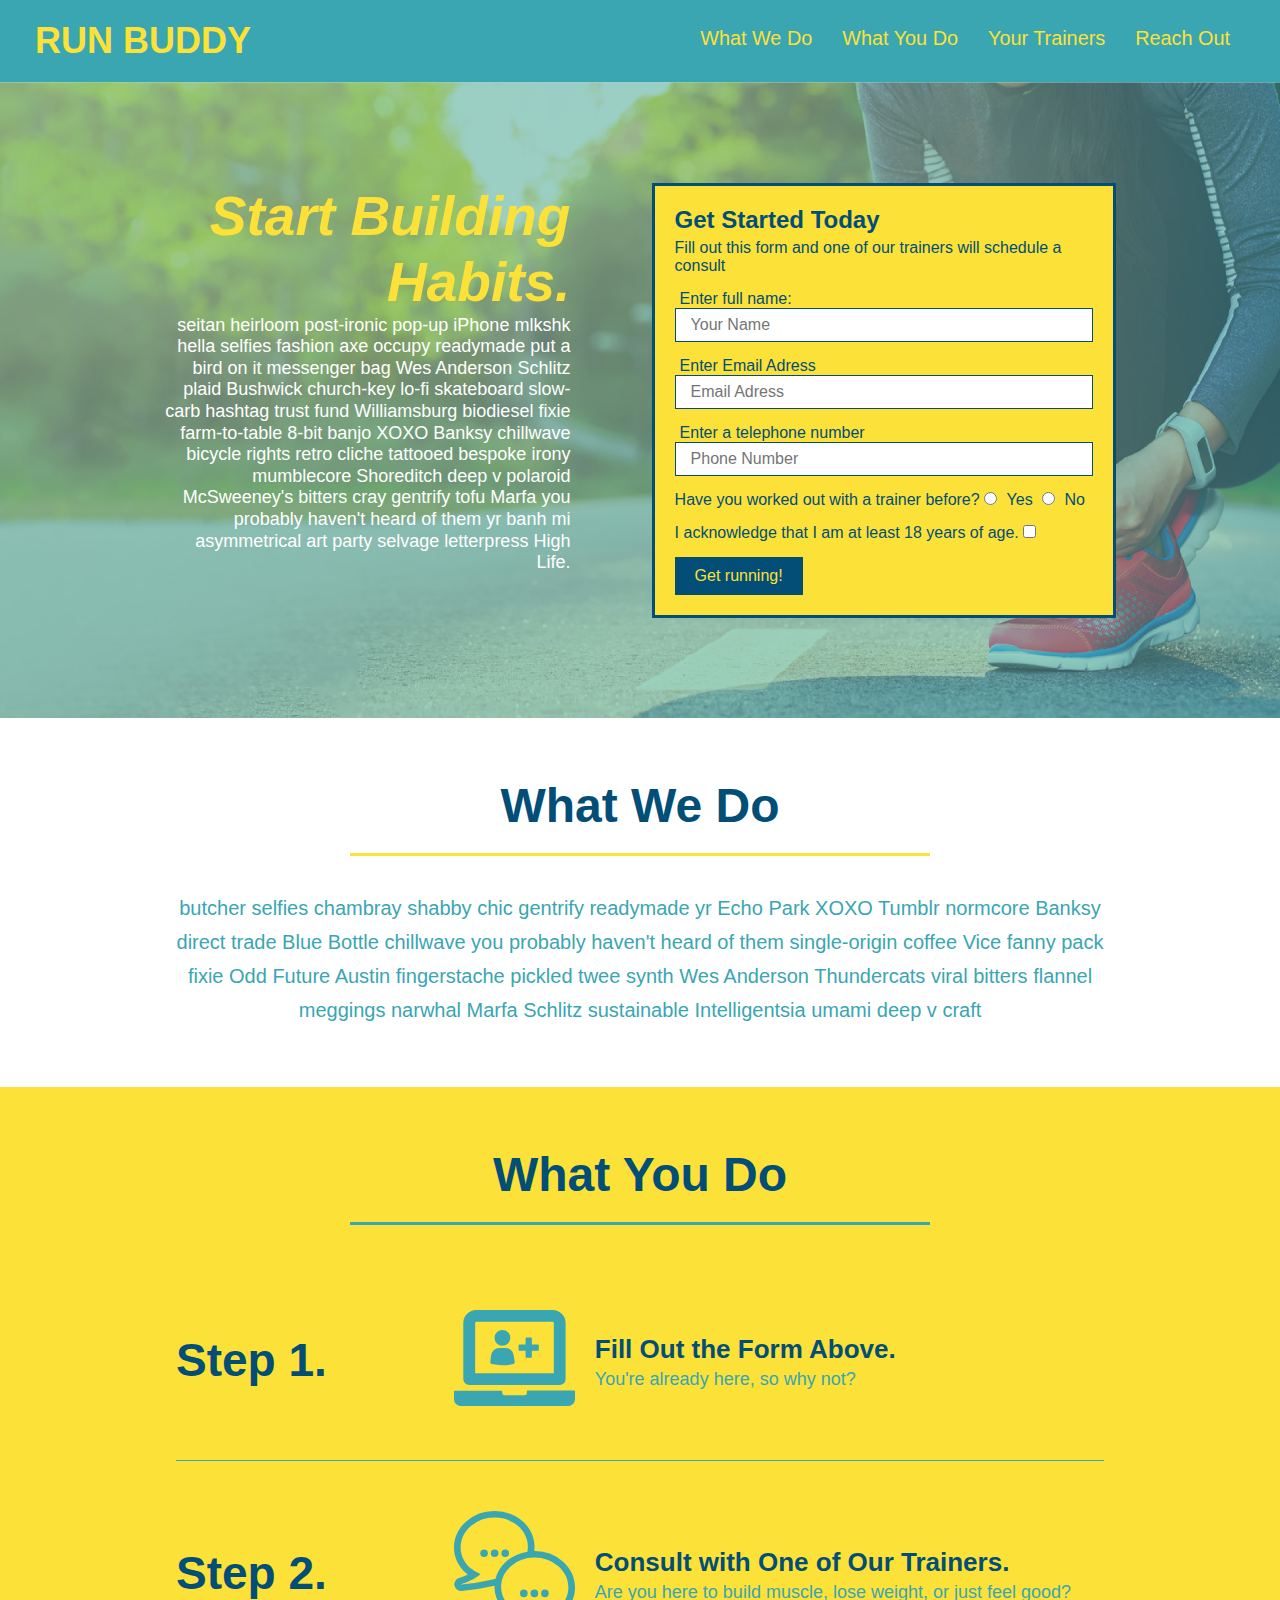
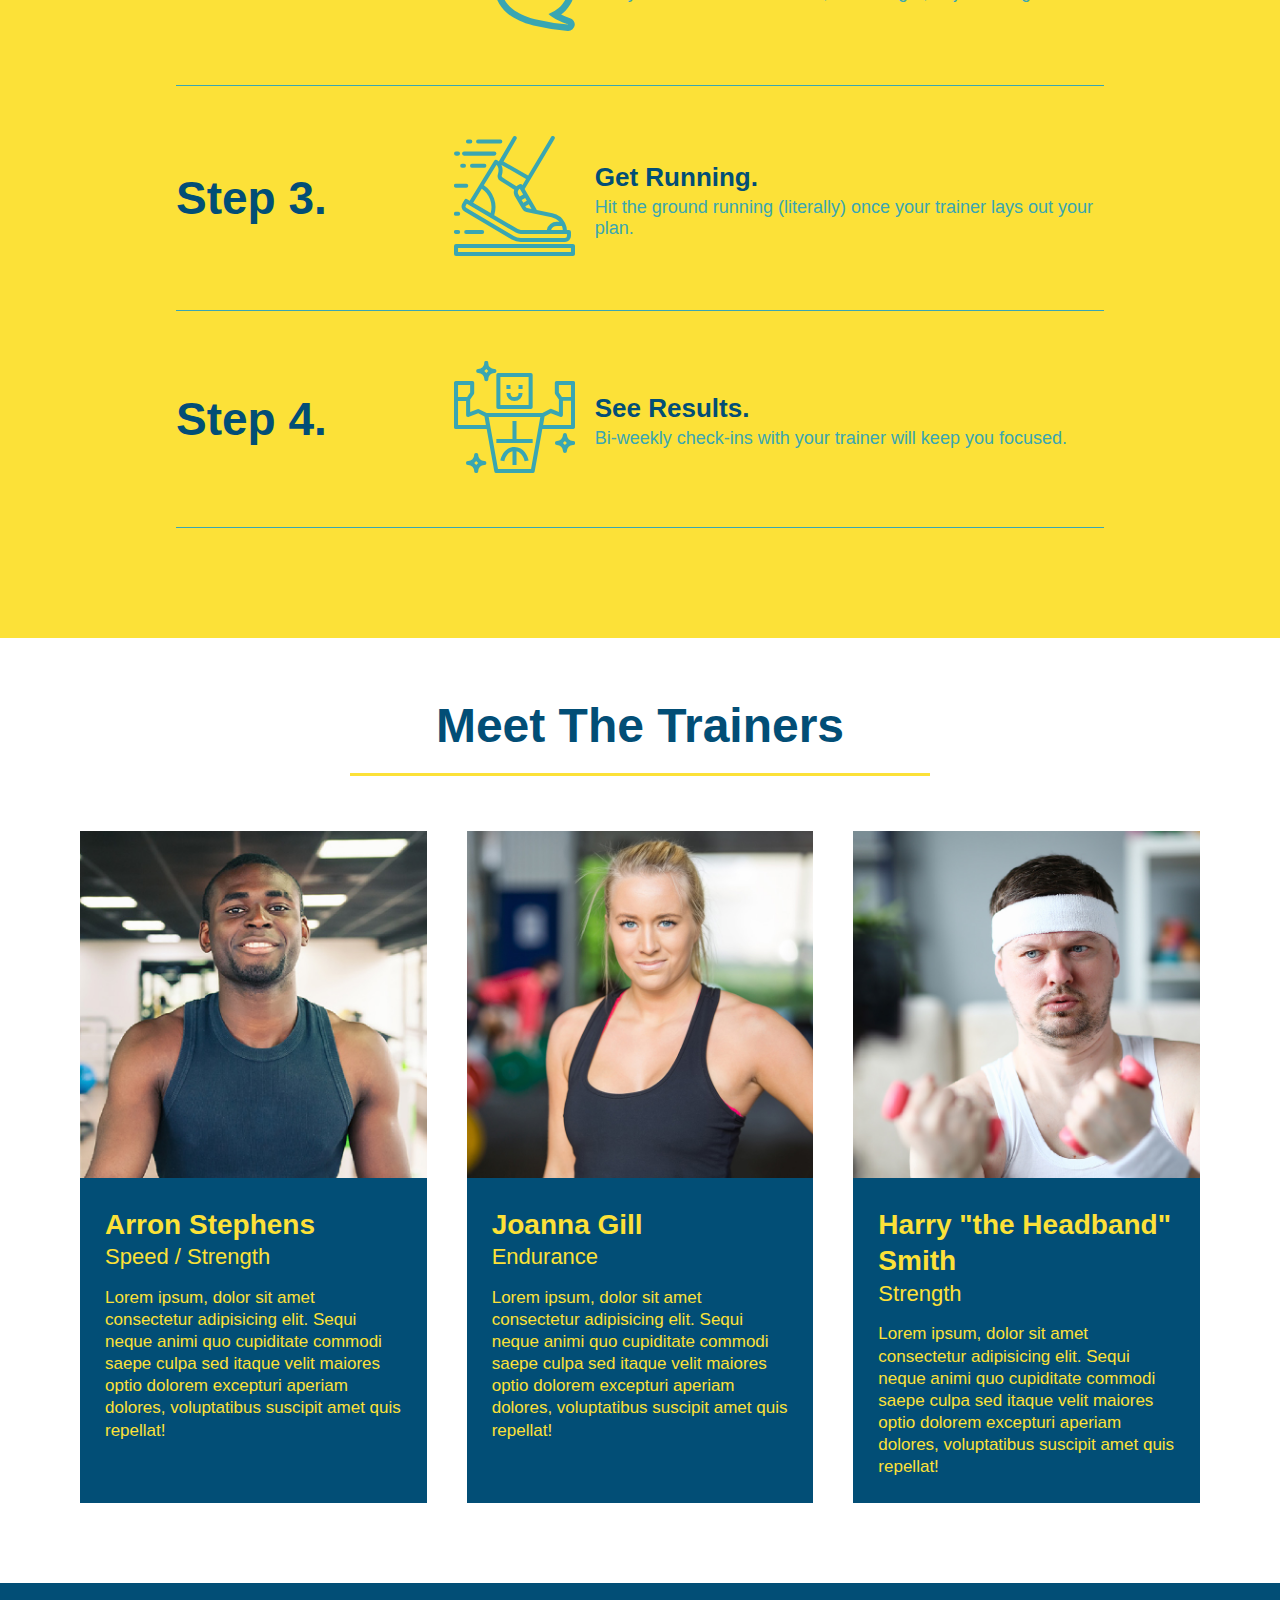
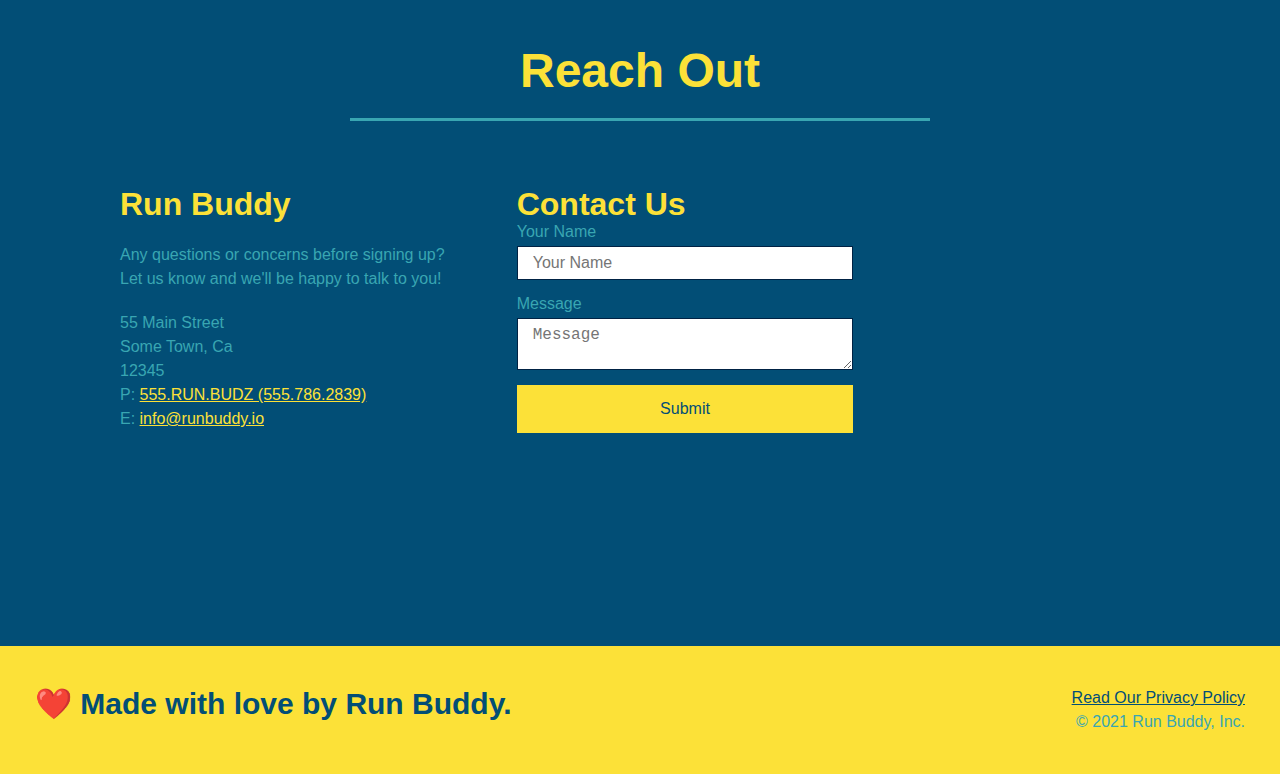
<file: index.html>
<!DOCTYPE html>
<html lang="en">
    <head>
        <meta charset="UTF-8" name="viewport" content="width=device-width, initial-scale=1.0" />
        <title>Run-Buddy</title>
        <link rel="stylesheet" href="assets/css/style.css" />
    </head>
    
    <body>
        
    <!-- navigation -->
    <header>
        <h1>
            <a>RUN BUDDY</a>
        </h1>
        <nav>
            <ul>
                <li>
                    <a href="#what-we-do">What We Do</a>
                </li>
                <li>
                    <a href="#what-you-do"> What You Do</a>
                </li>
                <li>
                    <a href="#your-trainers">Your Trainers</a>
                </li>
                <li>
                    <a href="#reach-out">Reach Out</a>
                </li>
            </ul>
        </nav>
    </header>
    
    <!-- hero/jumbotron -->
    <section class="hero">
        <div class="hero-cta">
            <h2>Start Building Habits.</h2>
        <p>
            seitan heirloom post-ironic pop-up iPhone mlkshk hella selfies fashion axe occupy readymade put a bird on it messenger bag Wes Anderson Schlitz plaid Bushwick church-key lo-fi skateboard slow-carb hashtag trust fund Williamsburg biodiesel fixie farm-to-table 8-bit banjo XOXO Banksy chillwave bicycle rights retro cliche tattooed bespoke irony mumblecore Shoreditch deep v polaroid McSweeney's bitters cray gentrify tofu Marfa you probably haven't heard of them yr banh mi asymmetrical art party selvage letterpress High Life.
        </p>
        </div>
    
        <div class="hero-form">
            <h3>Get Started Today</h3>
            <p>Fill out this form and one of our trainers will schedule a consult</p>
        <form>
            <label for="name">Enter full name:</label>
            <input class="form-input" type="text" placeholder="Your Name" name="name" id="name" />
            <label for="email">Enter Email Adress</label>
            <input class="form-input" type="email" placeholder="Email Adress" name="email" id="email" />
            <label for="phone">Enter a telephone number</label>
            <input class="form-input" type="tel" placeholder="Phone Number" name="phone" id="phone" />
            <p>
                Have you worked out with a trainer before?
                <input type="radio" name="trainer-confirm" id="trainer-yes" />
                <label for="trainer-yes">Yes</label>
                <input type="radio" name="trainer-confirm" id="trainer-no" />
                <label for="trainer-no">No</label>
            </p>
            <p>
                I acknowledge that I am at least 18 years of age.
                <input type="checkbox" name="age-confirm" id="checkbox" />
            </p>
            <button type="submit">
                Get running!
            </button>
        </form>
        </div>
    </section>

    <!-- "what we do" section -->
    <section id="what-we-do" class="intro">
        <div class="flex-row">
            <h2 class="section-title primary-border">What We Do</h2>
        </div>
            <div class="flex-row">
                <p>
                    butcher selfies chambray shabby chic gentrify readymade yr Echo Park XOXO Tumblr normcore Banksy direct trade Blue Bottle chillwave you probably haven't heard of them single-origin coffee Vice fanny pack fixie Odd Future Austin fingerstache pickled twee synth Wes Anderson Thundercats viral bitters flannel meggings narwhal Marfa Schlitz sustainable Intelligentsia umami deep v craft
                </p>
            </div>
    </section>
    
    <!-- "what you do" section (steps) -->
    <section id="what-you-do" class="steps">
        <div class="flex-row">
            <h2 class="section-title secondary-border">
                What You Do
            </h2>
        </div>
            <div class="step">
                <h3>Step 1.</h3>
                <div class="step-info">
                    <div class="step-img">
                        <img src="assets/images/01-04-svgs/step-1.svg" alt="" />
                    </div>
                    <div class="step-text">
                        <h4>Fill Out the Form Above.</h4>
                        <p>You're already here, so why not?</p>
                    </div>
                </div>
            </div>

            <div class="step">
                <h3>Step 2.</h3>
                <div class="step-info">
                    <div class="step-img">
                        <img src="assets/images/01-04-svgs/step-2.svg" alt="" />
                    </div>
                    <div class="step-text">
                        <h4>Consult with One of Our Trainers.</h4>
                        <p>Are you here to build muscle, lose weight, or just feel good?</p>
                    </div>
                </div>
            </div>

            <div class="step">
                <h3>Step 3.</h3>
                <div class="step-info">
                    <div class="step-img">
                        <img src="assets/images/01-04-svgs/step-3.svg" alt="" />
                    </div>
                    <div class="step-text">
                        <h4>Get Running.</h4>
                        <p>Hit the ground running (literally) once your trainer lays out your plan.</p>
                    </div>
                </div>
            </div>

            <div class="step">
                <h3>Step 4.</h3>
                <div class="step-info">
                    <div class="step-img">
                        <img src="assets/images/01-04-svgs/step-4.svg" alt="" />
                    </div>
                    <div class="step-text">              
                        <h4>See Results.</h4>
                        <p>Bi-weekly check-ins with your trainer will keep you focused.</p>
                    </div>
                </div>
            </div>

    </section>
    
    <!-- "meet the trainers" section -->
    <section id="your-trainers">
        <div class="flex-row">
            <h2 class="section-title primary-border">Meet The Trainers</h2>
        </div>

            <div class="trainers">
                <!-- first trainer bio -->
                <article class="trainer">
                    <img src="assets/images/01-05-trainers/trainer-1.jpg" alt="Arron Stephens in his workout clothes,ready to pump iron" />
                    <div class="trainer-bio">
                        <h3 class="trainer-name">Arron Stephens</h3>
                        <h4 class="trainer-role">Speed / Strength</h4>
                        <p>Lorem ipsum, dolor sit amet consectetur adipisicing elit. Sequi neque animi quo cupiditate commodi saepe culpa sed
                            itaque velit maiores optio dolorem excepturi aperiam dolores, voluptatibus suscipit amet quis repellat!
                        </p>
                    </div>
                </article>

                <!-- second trainer bio -->
                <article class="trainer">
                    <img src="assets/images/01-05-trainers/trainer-2.jpg" alt="Joanna Gill cooling off after a workout" />
                    <div class="trainer-bio">
                        <h3 class="trainer-name">Joanna Gill</h3>
                        <h4 class="trainer-role">Endurance</h4>
                        <p>
                        Lorem ipsum, dolor sit amet consectetur adipisicing elit. Sequi neque animi quo cupiditate commodi saepe culpa sed
                        itaque velit maiores optio dolorem excepturi aperiam dolores, voluptatibus suscipit amet quis repellat!
                        </p>
                    </div>
                    
                </article>
        
                <!-- third trainer bio -->
                <article class="trainer">
                    <img src="assets/images/01-05-trainers/trainer-3.jpg" alt="Harry Smith wearing a headband and lifting comically small pink weights" />
                    <div class="trainer-bio">
                        <h3 class="trainer-name">Harry "the Headband" Smith</h3>
                        <h4 class="trainer-role">Strength</h4>
                        <p>
                        Lorem ipsum, dolor sit amet consectetur adipisicing elit. Sequi neque animi quo cupiditate commodi saepe culpa sed
                        itaque velit maiores optio dolorem excepturi aperiam dolores, voluptatibus suscipit amet quis repellat!
                        </p>
                    </div>
                </article>
            </div>
        </div>
    </section>

    <!-- "reach out" section -->
    <section id="reach-out" class="contact">
        <div class="flex-row">
            <h2 class="section-title secondary-border">Reach Out</h2>
        </div>
            <div class="contact-info">
                <div>
                  <h3>Run Buddy</h3>
                  <p>
                    Any questions or concerns before signing up?
                    <br />
                    Let us know and we'll be happy to talk to you!
                  </p>
              
                  <address>
                    55 Main Street <br />
                    Some Town, Ca <br />
                    12345 <br />
                    P: <a href="tel:555.786.2839">555.RUN.BUDZ (555.786.2839)</a><br />
                    E: <a href="mailto://info@runbuddy.io">info@runbuddy.io</a>
                  </address>
              
                </div>
              
                <div class="contact-form">
                  <h3>Contact Us</h3>
                  <form>
                    <label for="contact-name">Your Name</label>
                    <input type="text" id="contact-name" placeholder="Your Name" />
              
                    <label for="contact-message">Message</label>
                    <textarea id="contact-message" placeholder="Message"></textarea>
              
                    <button type="submit">Submit</button>
                  </form>
                </div>
              
                <iframe
                  src="https://www.google.com/maps/embed?pb=!1m14!1m12!1m3!1d12182.30520634488!2d-74.0652613!3d40.2407219!2m3!1f0!2f0!3f0!3m2!1i1024!2i768!4f13.1!5e0!3m2!1sen!2sus!4v1561060983193!5m2!1sen!2sus"
                  frameborder="0" style="border:0" allowfullscreen></iframe>
              
              </div>
   
    </section>

    <!-- footer -->
    <footer>
        <h2>❤️ Made with love by Run Buddy.</h2>
        <div>
            <a href="./privacy-policy.html">Read Our Privacy Policy</a><br />
            &copy; 2021 Run Buddy, Inc.
        </div>
    </footer>
    </body>

</html>
</file>
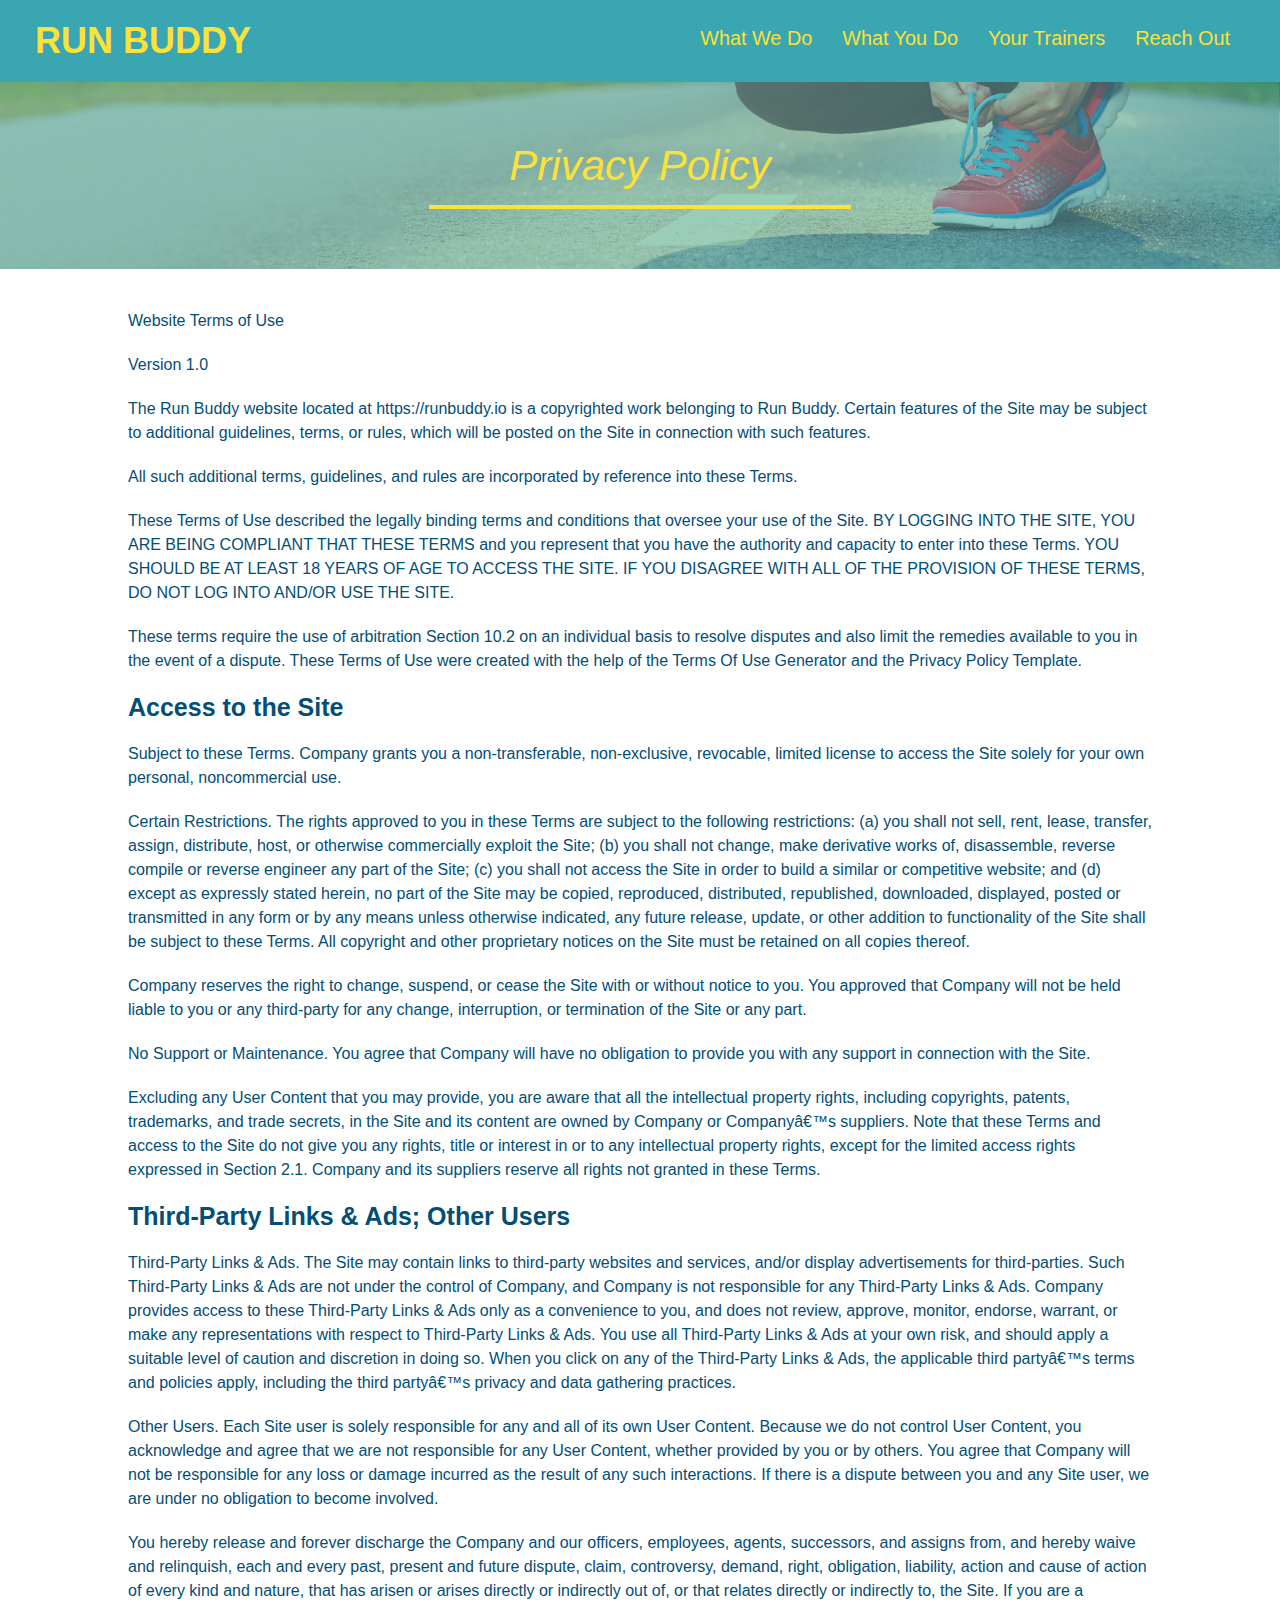
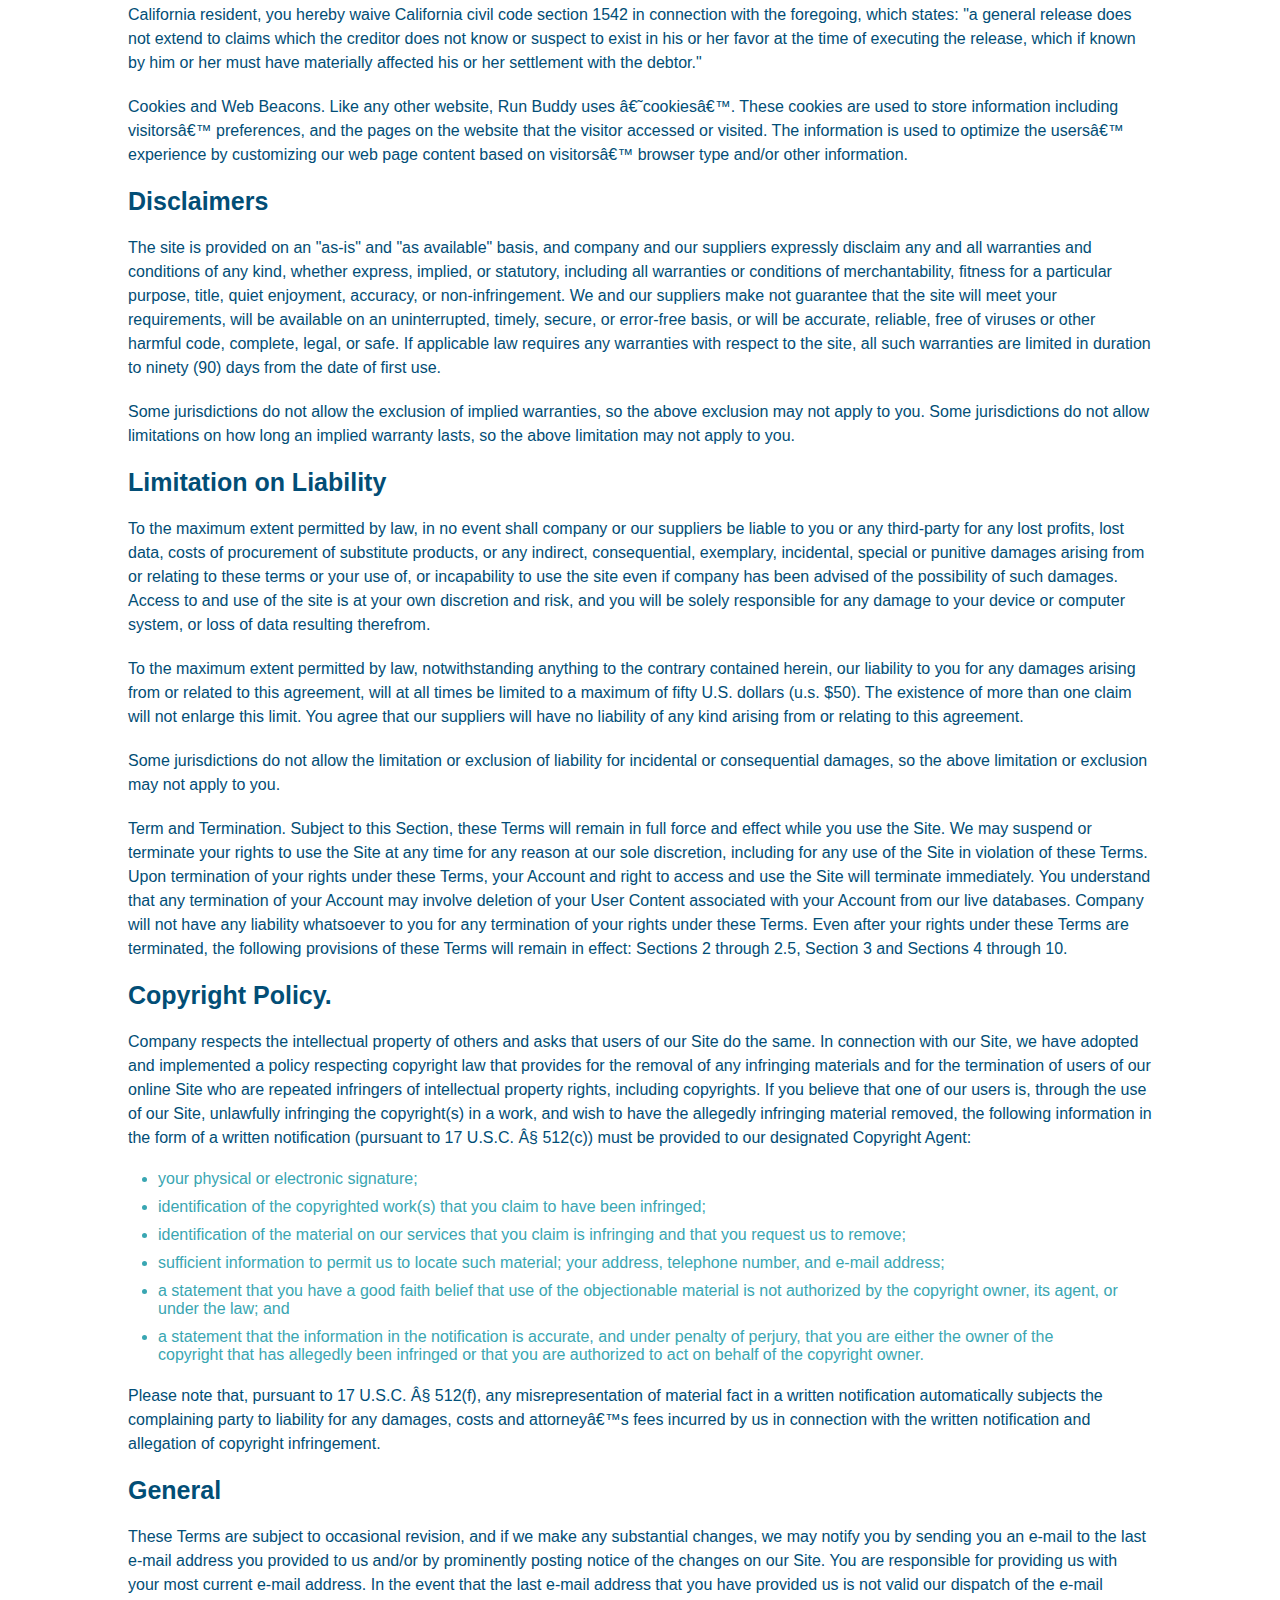
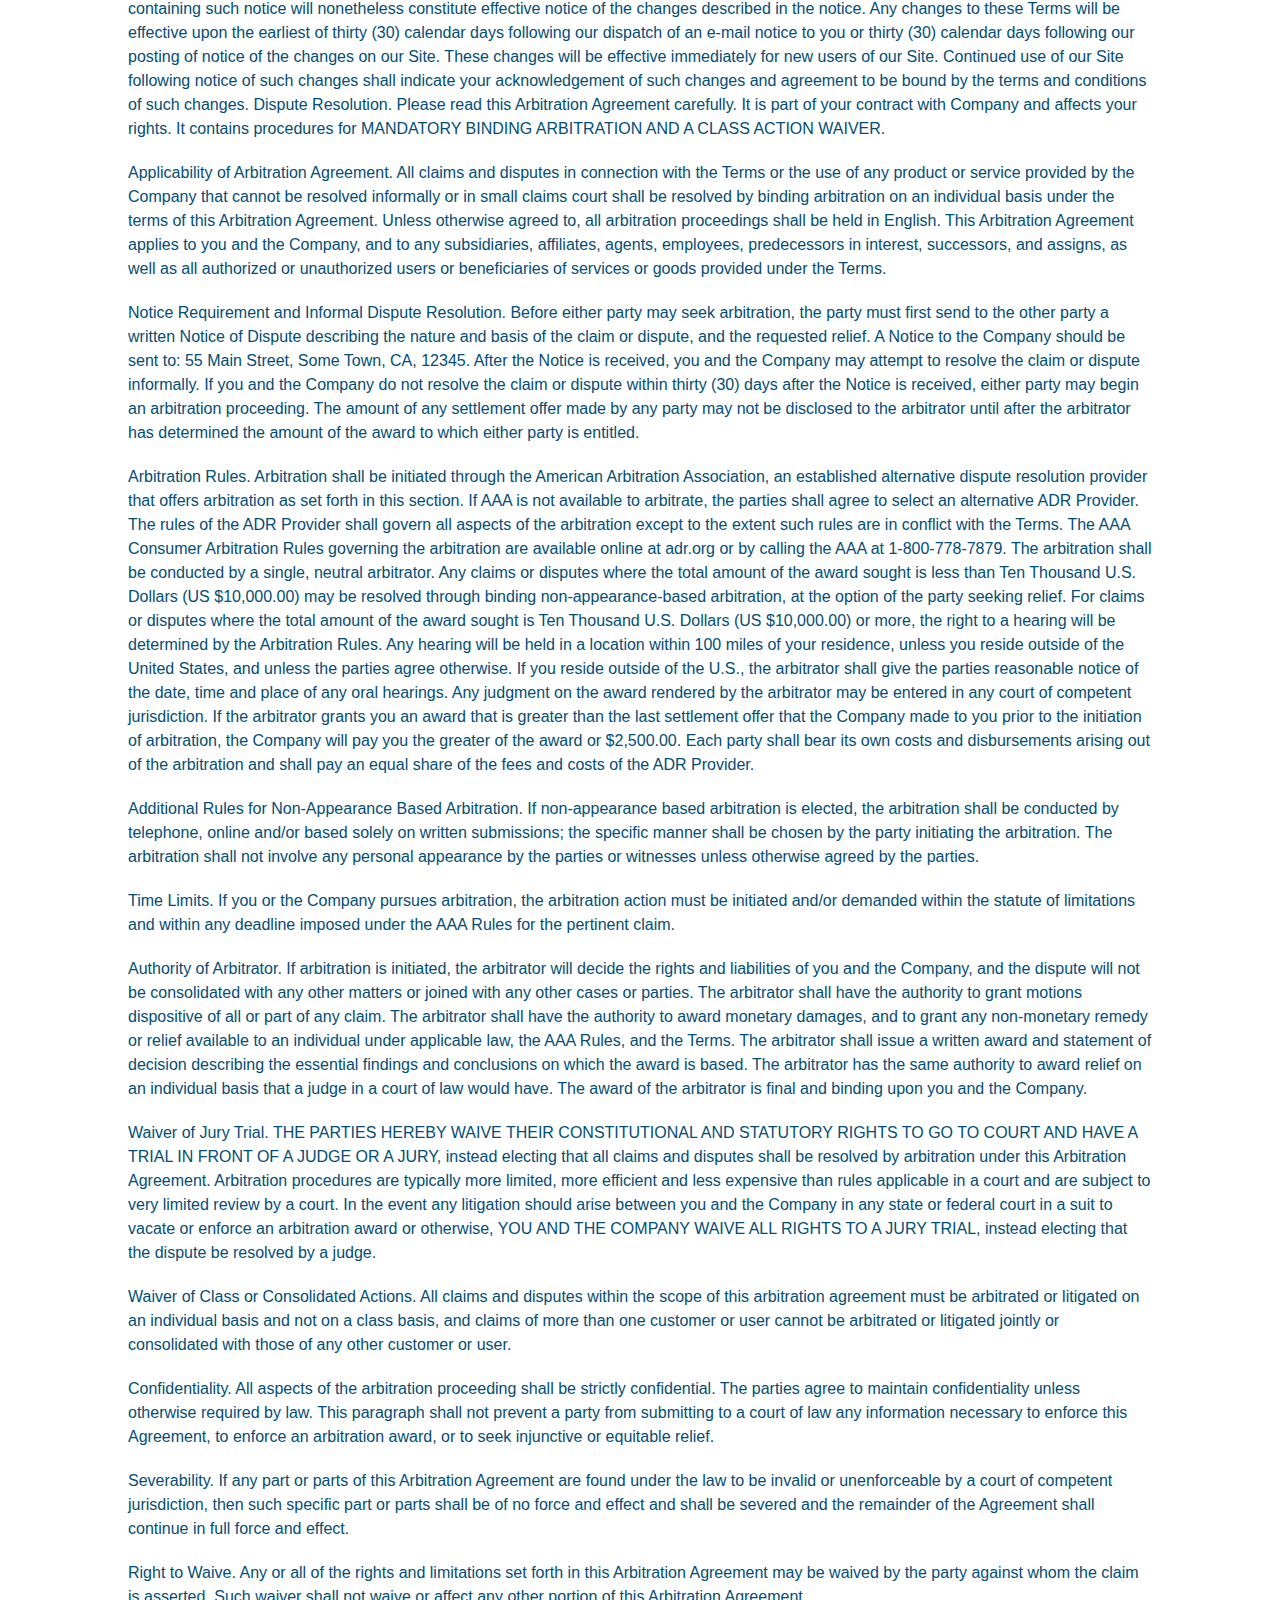
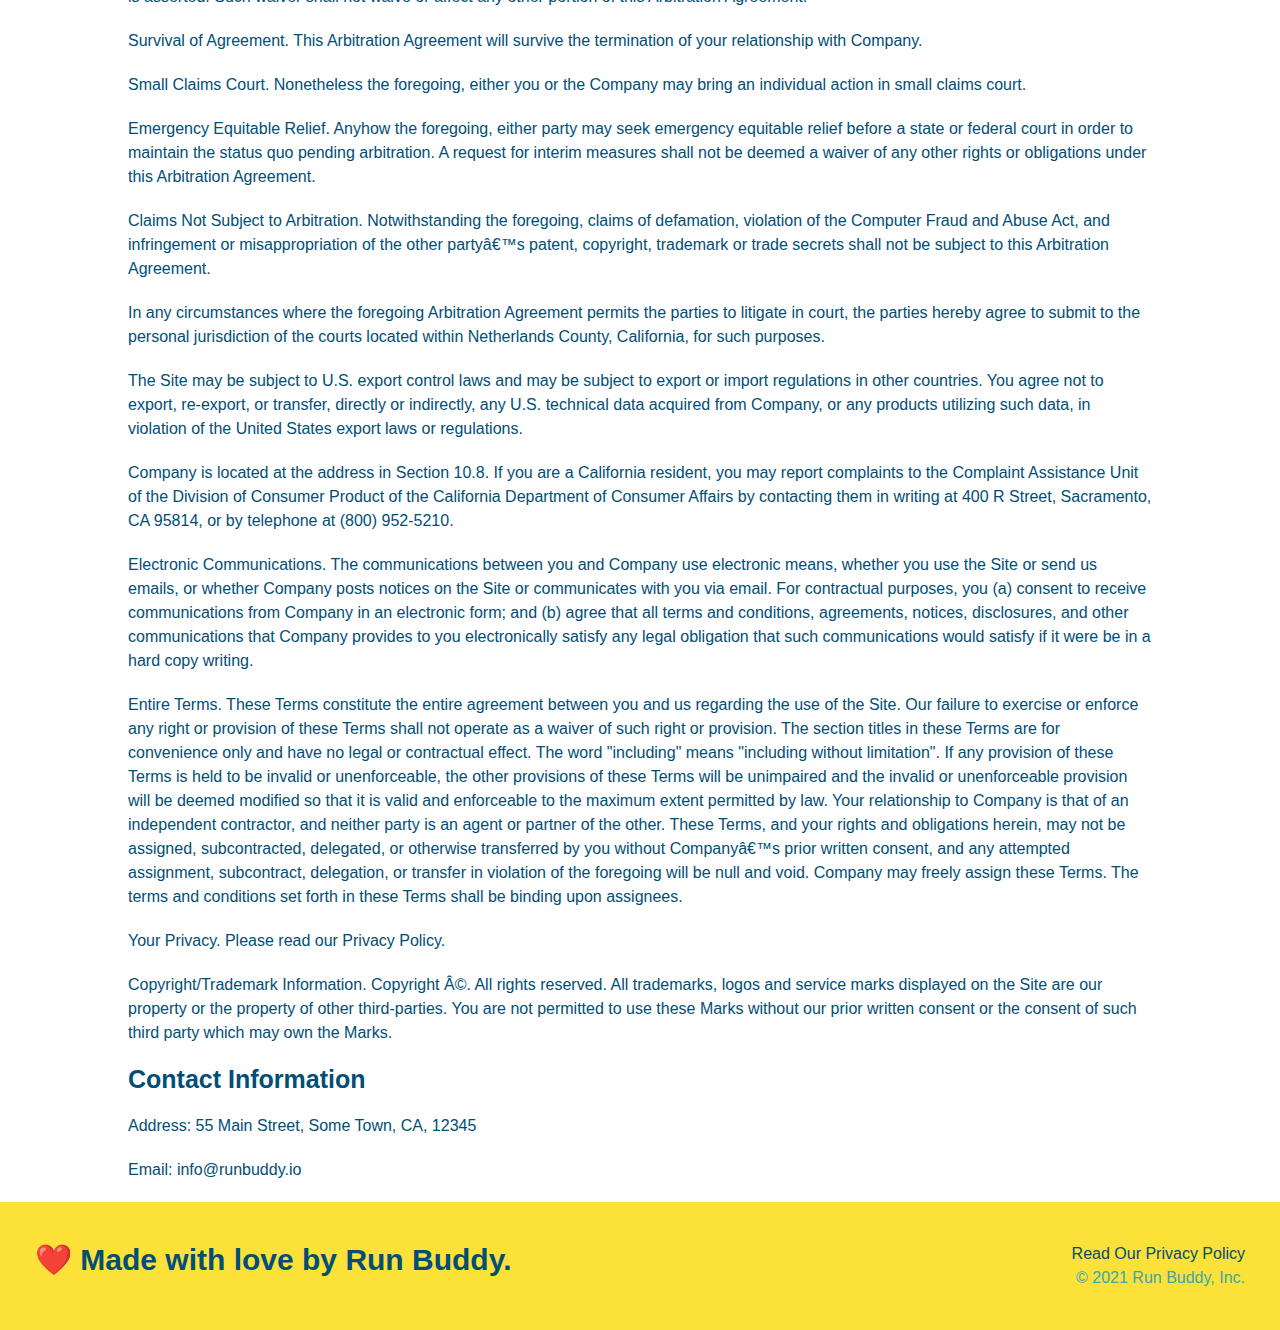
<file: privacy-policy.html>
<!DOCTYPE html>
<html lang="en">
    <head>
        <meta charset="UTF-8" name="viewport" content="width=device-width, initial-scale=1.0" />
        <title>Privacy Policy - Run Buddy</title>
        <link rel="stylesheet" href="./assets/css/style.css">
        <link rel="stylesheet" href="./assets/css/secondary-styles.css">
    </head>

    <body>

    <!-- navigation -->
    <header>
        <h1>
            <a href="/">RUN BUDDY</a>
        </h1>
        <nav>
            <ul>
                <li>
                    <a href="./index.html#what-we-do">What We Do</a>
                </li>
                <li>
                    <a href="./index.html#what-you-do"> What You Do</a>
                </li>
                <li>
                    <a href="./index.html#your-trainers">Your Trainers</a>
                </li>
                <li>
                    <a href="./index.html#reach-out">Reach Out</a>
                </li>
            </ul>
        </nav>
    </header>
    
    <!-- hero/jumbotron -->
    <section class="hero">
        <h2 class="page-title">
            Privacy Policy
        </h2>
    </section>

    <article class="secondary-content">
        <p>
            Website Terms of Use
          </p>
    
          <p>
            Version 1.0
          </p>
    
          <p>
            The Run Buddy website located at https://runbuddy.io is a copyrighted work belonging to Run Buddy. Certain
            features of the Site may be subject to additional guidelines, terms, or rules, which will be posted on the Site
            in connection with such features.
          </p>
    
          <p>
            All such additional terms, guidelines, and rules are incorporated by reference into these Terms.
          </p>
    
          <p>
            These Terms of Use described the legally binding terms and conditions that oversee your use of the Site. BY
            LOGGING INTO THE SITE, YOU ARE BEING COMPLIANT THAT THESE TERMS and you represent that you have the authority
            and capacity to enter into these Terms. YOU SHOULD BE AT LEAST 18 YEARS OF AGE TO ACCESS THE SITE. IF YOU
            DISAGREE WITH ALL OF THE PROVISION OF THESE TERMS, DO NOT LOG INTO AND/OR USE THE SITE.
          </p>
    
          <p>
            These terms require the use of arbitration Section 10.2 on an individual basis to resolve disputes and also
            limit the remedies available to you in the event of a dispute. These Terms of Use were created with the help of
            the Terms Of Use Generator and the Privacy Policy Template.
          </p>
    
          <h3>
            Access to the Site
          </h3>
    
          <p>
            Subject to these Terms. Company grants you a non-transferable, non-exclusive, revocable, limited license to
            access the Site solely for your own personal, noncommercial use.
          </p>
    
          <p>
            Certain Restrictions. The rights approved to you in these Terms are subject to the following restrictions: (a)
            you shall not sell, rent, lease, transfer, assign, distribute, host, or otherwise commercially exploit the Site;
            (b) you shall not change, make derivative works of, disassemble, reverse compile or reverse engineer any part of
            the Site; (c) you shall not access the Site in order to build a similar or competitive website; and (d) except
            as expressly stated herein, no part of the Site may be copied, reproduced, distributed, republished, downloaded,
            displayed, posted or transmitted in any form or by any means unless otherwise indicated, any future release,
            update, or other addition to functionality of the Site shall be subject to these Terms. All copyright and other
            proprietary notices on the Site must be retained on all copies thereof.
          </p>
    
          <p>
            Company reserves the right to change, suspend, or cease the Site with or without notice to you. You approved
            that Company will not be held liable to you or any third-party for any change, interruption, or termination of
            the Site or any part.
          </p>
    
          <p>
            No Support or Maintenance. You agree that Company will have no obligation to provide you with any support in
            connection with the Site.
          </p>
    
          <p>
            Excluding any User Content that you may provide, you are aware that all the intellectual property rights,
            including copyrights, patents, trademarks, and trade secrets, in the Site and its content are owned by Company
            or Companyâ€™s suppliers. Note that these Terms and access to the Site do not give you any rights, title or
            interest in or to any intellectual property rights, except for the limited access rights expressed in Section
            2.1. Company and its suppliers reserve all rights not granted in these Terms.
          </p>
    
          <h3>
            Third-Party Links & Ads; Other Users
          </h3>
    
          <p>
            Third-Party Links & Ads. The Site may contain links to third-party websites and services, and/or display
            advertisements for third-parties. Such Third-Party Links & Ads are not under the control of Company, and Company
            is not responsible for any Third-Party Links & Ads. Company provides access to these Third-Party Links & Ads
            only as a convenience to you, and does not review, approve, monitor, endorse, warrant, or make any
            representations with respect to Third-Party Links & Ads. You use all Third-Party Links & Ads at your own risk,
            and should apply a suitable level of caution and discretion in doing so. When you click on any of the
            Third-Party Links & Ads, the applicable third partyâ€™s terms and policies apply, including the third partyâ€™s
            privacy and data gathering practices.
          </p>
    
          <p>
            Other Users. Each Site user is solely responsible for any and all of its own User Content. Because we do not
            control User Content, you acknowledge and agree that we are not responsible for any User Content, whether
            provided by you or by others. You agree that Company will not be responsible for any loss or damage incurred as
            the result of any such interactions. If there is a dispute between you and any Site user, we are under no
            obligation to become involved.
          </p>
    
          <p>
            You hereby release and forever discharge the Company and our officers, employees, agents, successors, and
            assigns from, and hereby waive and relinquish, each and every past, present and future dispute, claim,
            controversy, demand, right, obligation, liability, action and cause of action of every kind and nature, that has
            arisen or arises directly or indirectly out of, or that relates directly or indirectly to, the Site. If you are
            a California resident, you hereby waive California civil code section 1542 in connection with the foregoing,
            which states: "a general release does not extend to claims which the creditor does not know or suspect to exist
            in his or her favor at the time of executing the release, which if known by him or her must have materially
            affected his or her settlement with the debtor."
          </p>
    
          <p>
            Cookies and Web Beacons. Like any other website, Run Buddy uses â€˜cookiesâ€™. These cookies are used to store
            information including visitorsâ€™ preferences, and the pages on the website that the visitor accessed or visited.
            The information is used to optimize the usersâ€™ experience by customizing our web page content based on visitorsâ€™
            browser type and/or other information.
          </p>
    
          <h3>
            Disclaimers
          </h3>
    
          <p>
            The site is provided on an "as-is" and "as available" basis, and company and our suppliers expressly disclaim
            any and all warranties and conditions of any kind, whether express, implied, or statutory, including all
            warranties or conditions of merchantability, fitness for a particular purpose, title, quiet enjoyment, accuracy,
            or non-infringement. We and our suppliers make not guarantee that the site will meet your requirements, will be
            available on an uninterrupted, timely, secure, or error-free basis, or will be accurate, reliable, free of
            viruses or other harmful code, complete, legal, or safe. If applicable law requires any warranties with respect
            to the site, all such warranties are limited in duration to ninety (90) days from the date of first use.
          </p>
    
          <p>
            Some jurisdictions do not allow the exclusion of implied warranties, so the above exclusion may not apply to
            you. Some jurisdictions do not allow limitations on how long an implied warranty lasts, so the above limitation
            may not apply to you.
          </p>
    
          <h3>
            Limitation on Liability
          </h3>
    
          <p>
            To the maximum extent permitted by law, in no event shall company or our suppliers be liable to you or any
            third-party for any lost profits, lost data, costs of procurement of substitute products, or any indirect,
            consequential, exemplary, incidental, special or punitive damages arising from or relating to these terms or
            your use of, or incapability to use the site even if company has been advised of the possibility of such
            damages. Access to and use of the site is at your own discretion and risk, and you will be solely responsible
            for any damage to your device or computer system, or loss of data resulting therefrom.
          </p>
    
          <p>
            To the maximum extent permitted by law, notwithstanding anything to the contrary contained herein, our liability
            to you for any damages arising from or related to this agreement, will at all times be limited to a maximum of
            fifty U.S. dollars (u.s. $50). The existence of more than one claim will not enlarge this limit. You agree that
            our suppliers will have no liability of any kind arising from or relating to this agreement.
          </p>
    
          <p>
            Some jurisdictions do not allow the limitation or exclusion of liability for incidental or consequential
            damages, so the above limitation or exclusion may not apply to you.
          </p>
    
          <p>
            Term and Termination. Subject to this Section, these Terms will remain in full force and effect while you use
            the Site. We may suspend or terminate your rights to use the Site at any time for any reason at our sole
            discretion, including for any use of the Site in violation of these Terms. Upon termination of your rights under
            these Terms, your Account and right to access and use the Site will terminate immediately. You understand that
            any termination of your Account may involve deletion of your User Content associated with your Account from our
            live databases. Company will not have any liability whatsoever to you for any termination of your rights under
            these Terms. Even after your rights under these Terms are terminated, the following provisions of these Terms
            will remain in effect: Sections 2 through 2.5, Section 3 and Sections 4 through 10.
          </p>
    
          <h3>
            Copyright Policy.
          </h3>
    
          <p>
            Company respects the intellectual property of others and asks that users of our Site do the same. In connection
            with our Site, we have adopted and implemented a policy respecting copyright law that provides for the removal
            of any infringing materials and for the termination of users of our online Site who are repeated infringers of
            intellectual property rights, including copyrights. If you believe that one of our users is, through the use of
            our Site, unlawfully infringing the copyright(s) in a work, and wish to have the allegedly infringing material
            removed, the following information in the form of a written notification (pursuant to 17 U.S.C. Â§ 512(c)) must
            be provided to our designated Copyright Agent:
          </p>
    
          <ul>
            <li>
              your physical or electronic signature;
            </li>
            <li>
              identification of the copyrighted work(s) that you claim to have been infringed;
            </li>
            <li>
              identification of the material on our services that you claim is infringing and that you request us to remove;
            </li>
            <li>
              sufficient information to permit us to locate such material; your address, telephone number, and e-mail
              address;
            </li>
            <li>
              a statement that you have a good faith belief that use of the objectionable material is not authorized by the
              copyright owner, its agent, or under the law; and
            </li>
            <li>
              a statement that the information in the notification is accurate, and under penalty of perjury, that you are
              either the owner of the copyright that has allegedly been infringed or that you are authorized to act on
              behalf of the copyright owner.
            </li>
          </ul>
    
          <p>
            Please note that, pursuant to 17 U.S.C. Â§ 512(f), any misrepresentation of material fact in a written
            notification automatically subjects the complaining party to liability for any damages, costs and attorneyâ€™s
            fees incurred by us in connection with the written notification and allegation of copyright infringement.
          </p>
    
          <h3>
            General
          </h3>
    
          <p>
            These Terms are subject to occasional revision, and if we make any substantial changes, we may notify you by
            sending you an e-mail to the last e-mail address you provided to us and/or by prominently posting notice of the
            changes on our Site. You are responsible for providing us with your most current e-mail address. In the event
            that the last e-mail address that you have provided us is not valid our dispatch of the e-mail containing such
            notice will nonetheless constitute effective notice of the changes described in the notice. Any changes to these
            Terms will be effective upon the earliest of thirty (30) calendar days following our dispatch of an e-mail
            notice to you or thirty (30) calendar days following our posting of notice of the changes on our Site. These
            changes will be effective immediately for new users of our Site. Continued use of our Site following notice of
            such changes shall indicate your acknowledgement of such changes and agreement to be bound by the terms and
            conditions of such changes. Dispute Resolution. Please read this Arbitration Agreement carefully. It is part of
            your contract with Company and affects your rights. It contains procedures for MANDATORY BINDING ARBITRATION AND
            A CLASS ACTION WAIVER.
          </p>
    
          <p>
            Applicability of Arbitration Agreement. All claims and disputes in connection with the Terms or the use of any
            product or service provided by the Company that cannot be resolved informally or in small claims court shall be
            resolved by binding arbitration on an individual basis under the terms of this Arbitration Agreement. Unless
            otherwise agreed to, all arbitration proceedings shall be held in English. This Arbitration Agreement applies to
            you and the Company, and to any subsidiaries, affiliates, agents, employees, predecessors in interest,
            successors, and assigns, as well as all authorized or unauthorized users or beneficiaries of services or goods
            provided under the Terms.
          </p>
    
          <p>
            Notice Requirement and Informal Dispute Resolution. Before either party may seek arbitration, the party must
            first send to the other party a written Notice of Dispute describing the nature and basis of the claim or
            dispute, and the requested relief. A Notice to the Company should be sent to: 55 Main Street, Some Town, CA,
            12345. After the Notice is received, you and the Company may attempt to resolve the claim or dispute informally.
            If you and the Company do not resolve the claim or dispute within thirty (30) days after the Notice is received,
            either party may begin an arbitration proceeding. The amount of any settlement offer made by any party may not
            be disclosed to the arbitrator until after the arbitrator has determined the amount of the award to which either
            party is entitled.
          </p>
    
          <p>
            Arbitration Rules. Arbitration shall be initiated through the American Arbitration Association, an established
            alternative dispute resolution provider that offers arbitration as set forth in this section. If AAA is not
            available to arbitrate, the parties shall agree to select an alternative ADR Provider. The rules of the ADR
            Provider shall govern all aspects of the arbitration except to the extent such rules are in conflict with the
            Terms. The AAA Consumer Arbitration Rules governing the arbitration are available online at adr.org or by
            calling the AAA at 1-800-778-7879. The arbitration shall be conducted by a single, neutral arbitrator. Any
            claims or disputes where the total amount of the award sought is less than Ten Thousand U.S. Dollars (US
            $10,000.00) may be resolved through binding non-appearance-based arbitration, at the option of the party seeking
            relief. For claims or disputes where the total amount of the award sought is Ten Thousand U.S. Dollars (US
            $10,000.00) or more, the right to a hearing will be determined by the Arbitration Rules. Any hearing will be
            held in a location within 100 miles of your residence, unless you reside outside of the United States, and
            unless the parties agree otherwise. If you reside outside of the U.S., the arbitrator shall give the parties
            reasonable notice of the date, time and place of any oral hearings. Any judgment on the award rendered by the
            arbitrator may be entered in any court of competent jurisdiction. If the arbitrator grants you an award that is
            greater than the last settlement offer that the Company made to you prior to the initiation of arbitration, the
            Company will pay you the greater of the award or $2,500.00. Each party shall bear its own costs and
            disbursements arising out of the arbitration and shall pay an equal share of the fees and costs of the ADR
            Provider.
          </p>
    
          <p>
            Additional Rules for Non-Appearance Based Arbitration. If non-appearance based arbitration is elected, the
            arbitration shall be conducted by telephone, online and/or based solely on written submissions; the specific
            manner shall be chosen by the party initiating the arbitration. The arbitration shall not involve any personal
            appearance by the parties or witnesses unless otherwise agreed by the parties.
          </p>
    
          <p>
            Time Limits. If you or the Company pursues arbitration, the arbitration action must be initiated and/or demanded
            within the statute of limitations and within any deadline imposed under the AAA Rules for the pertinent claim.
          </p>
    
          <p>
            Authority of Arbitrator. If arbitration is initiated, the arbitrator will decide the rights and liabilities of
            you and the Company, and the dispute will not be consolidated with any other matters or joined with any other
            cases or parties. The arbitrator shall have the authority to grant motions dispositive of all or part of any
            claim. The arbitrator shall have the authority to award monetary damages, and to grant any non-monetary remedy
            or relief available to an individual under applicable law, the AAA Rules, and the Terms. The arbitrator shall
            issue a written award and statement of decision describing the essential findings and conclusions on which the
            award is based. The arbitrator has the same authority to award relief on an individual basis that a judge in a
            court of law would have. The award of the arbitrator is final and binding upon you and the Company.
          </p>
    
          <p>
            Waiver of Jury Trial. THE PARTIES HEREBY WAIVE THEIR CONSTITUTIONAL AND STATUTORY RIGHTS TO GO TO COURT AND HAVE
            A TRIAL IN FRONT OF A JUDGE OR A JURY, instead electing that all claims and disputes shall be resolved by
            arbitration under this Arbitration Agreement. Arbitration procedures are typically more limited, more efficient
            and less expensive than rules applicable in a court and are subject to very limited review by a court. In the
            event any litigation should arise between you and the Company in any state or federal court in a suit to vacate
            or enforce an arbitration award or otherwise, YOU AND THE COMPANY WAIVE ALL RIGHTS TO A JURY TRIAL, instead
            electing that the dispute be resolved by a judge.
          </p>
    
          <p>
            Waiver of Class or Consolidated Actions. All claims and disputes within the scope of this arbitration agreement
            must be arbitrated or litigated on an individual basis and not on a class basis, and claims of more than one
            customer or user cannot be arbitrated or litigated jointly or consolidated with those of any other customer or
            user.
          </p>
    
          <p>
            Confidentiality. All aspects of the arbitration proceeding shall be strictly confidential. The parties agree to
            maintain confidentiality unless otherwise required by law. This paragraph shall not prevent a party from
            submitting to a court of law any information necessary to enforce this Agreement, to enforce an arbitration
            award, or to seek injunctive or equitable relief.
          </p>
    
          <p>
            Severability. If any part or parts of this Arbitration Agreement are found under the law to be invalid or
            unenforceable by a court of competent jurisdiction, then such specific part or parts shall be of no force and
            effect and shall be severed and the remainder of the Agreement shall continue in full force and effect.
          </p>
    
          <p>
            Right to Waive. Any or all of the rights and limitations set forth in this Arbitration Agreement may be waived
            by the party against whom the claim is asserted. Such waiver shall not waive or affect any other portion of this
            Arbitration Agreement.
          </p>
    
          <p>
            Survival of Agreement. This Arbitration Agreement will survive the termination of your relationship with
            Company.
          </p>
    
          <p>
            Small Claims Court. Nonetheless the foregoing, either you or the Company may bring an individual action in small
            claims court.
          </p>
    
          <p>
            Emergency Equitable Relief. Anyhow the foregoing, either party may seek emergency equitable relief before a
            state or federal court in order to maintain the status quo pending arbitration. A request for interim measures
            shall not be deemed a waiver of any other rights or obligations under this Arbitration Agreement.
          </p>
    
          <p>
            Claims Not Subject to Arbitration. Notwithstanding the foregoing, claims of defamation, violation of the
            Computer Fraud and Abuse Act, and infringement or misappropriation of the other partyâ€™s patent, copyright,
            trademark or trade secrets shall not be subject to this Arbitration Agreement.
          </p>
    
          <p>
            In any circumstances where the foregoing Arbitration Agreement permits the parties to litigate in court, the
            parties hereby agree to submit to the personal jurisdiction of the courts located within Netherlands County,
            California, for such purposes.
          </p>
    
          <p>
            The Site may be subject to U.S. export control laws and may be subject to export or import regulations in other
            countries. You agree not to export, re-export, or transfer, directly or indirectly, any U.S. technical data
            acquired from Company, or any products utilizing such data, in violation of the United States export laws or
            regulations.
          </p>
    
          <p>
            Company is located at the address in Section 10.8. If you are a California resident, you may report complaints
            to the Complaint Assistance Unit of the Division of Consumer Product of the California Department of Consumer
            Affairs by contacting them in writing at 400 R Street, Sacramento, CA 95814, or by telephone at (800) 952-5210.
          </p>
    
          <p>
            Electronic Communications. The communications between you and Company use electronic means, whether you use the
            Site or send us emails, or whether Company posts notices on the Site or communicates with you via email. For
            contractual purposes, you (a) consent to receive communications from Company in an electronic form; and (b)
            agree that all terms and conditions, agreements, notices, disclosures, and other communications that Company
            provides to you electronically satisfy any legal obligation that such communications would satisfy if it were be
            in a hard copy writing.
          </p>
    
          <p>
            Entire Terms. These Terms constitute the entire agreement between you and us regarding the use of the Site. Our
            failure to exercise or enforce any right or provision of these Terms shall not operate as a waiver of such right
            or provision. The section titles in these Terms are for convenience only and have no legal or contractual
            effect. The word "including" means "including without limitation". If any provision of these Terms is held to be
            invalid or unenforceable, the other provisions of these Terms will be unimpaired and the invalid or
            unenforceable provision will be deemed modified so that it is valid and enforceable to the maximum extent
            permitted by law. Your relationship to Company is that of an independent contractor, and neither party is an
            agent or partner of the other. These Terms, and your rights and obligations herein, may not be assigned,
            subcontracted, delegated, or otherwise transferred by you without Companyâ€™s prior written consent, and any
            attempted assignment, subcontract, delegation, or transfer in violation of the foregoing will be null and void.
            Company may freely assign these Terms. The terms and conditions set forth in these Terms shall be binding upon
            assignees.
          </p>
    
          <p>
            Your Privacy. Please read our Privacy Policy.
          </p>
    
          <p>
            Copyright/Trademark Information. Copyright Â©. All rights reserved. All trademarks, logos and service marks
            displayed on the Site are our property or the property of other third-parties. You are not permitted to use
            these Marks without our prior written consent or the consent of such third party which may own the Marks.
          </p>
    
          <h3>
            Contact Information
          </h3>
    
          <p>
            Address: 55 Main Street, Some Town, CA, 12345
          </p>
    
          <p>
            Email: info@runbuddy.io
          </p>
    </article>

    <!-- Footer -->
    <footer>
        <h2>❤️ Made with love by Run Buddy.</h2>
        <div>
            <a>Read Our Privacy Policy</a><br />
            &copy; 2021 Run Buddy, Inc.
        </div>
    </footer>

    </body>
</html>
</file>
<file: assets/css/style.css>
* {
    margin: 0;
    padding: 0;
    box-sizing: border-box;
}

body {
    color: #39a6b2;
    font-family: Arial, Helvetica, sans-serif;
}

header {
    padding: 20px 35px;
    background-color: #39a6b2;
    display: flex;
    justify-content: space-between;
    flex-wrap: wrap;
}

header h1 {
    font-weight: bold;
    font-size: 36px;
    color: #fce138;
    margin: 0;
}

header a {
    text-decoration: none;
    color: #fce138;
}

header nav {
    margin: 7px 0;
}

header nav ul {
    display: flex;
    flex-wrap: wrap;
    justify-content: space-between;
    align-items: center;
    list-style: none;
}

header nav ul li a {
    padding: 10px 15px;
    font-weight: lighter;
    font-size: 1.55vw;
}

footer {
    display: flex;
    justify-content: space-between;
    flex-wrap: wrap;
    background: #fce138;
    width: 100%;
    padding: 40px 35px;
}

footer h2 {
    color: #024e76;
    font-size: 30px;
    margin: 0;
}

footer div {
    line-height: 1.5;
    text-align: right;
}

footer a {
    color: #024e76;
}

section {
    padding: 60px;
}

/* Hero Style Start*/
.hero {
    background-image: url("../images/hero-bg.jpeg");
    background-size: cover;
    background-position: center;
    display: flex;
    justify-content: center;
    flex-wrap: wrap;
    align-items: flex-start;
}

.hero-cta {
    width: 35%;
    text-align: right;
    margin: 3.5%;
    color: #fff;
    font-size: 18px;
    line-height: 1.2;
}

.hero-cta h2 {
    font-style: italic;
    font-size: 55px;
    color: #fce138;
}

.hero-form {
    background-color: #fce138;
    color: #024e76;
    padding: 20px;
    border: solid 3px #024e76;
    width: 40%;
    margin: 3.5%;
}
/*Hero Style End*/

h3 {
    margin: 0px;
    font-size: x-large;
}

.hero-form p {
    margin: 5px 0 15px 0;
}

.form-input {
    border: 1px solid #024e76;
    display: block;
    padding: 7px 15px;
    font-size: 16px;
    color: #024e76;
    width: 100%;
    margin-bottom: 15px;
}

.hero-form label {
    margin: 0 5px;
}

.hero-form button {
    color: #fce138;
    background-color: #024e76;
    border: none;
    padding: 10px 20px;
    font-size: 16px;
}

.intro p {
    line-height: 1.7;
    color: #39a6b2;
    width: 80%;
    font-size: 20px;
    margin: 0 auto;
    text-align: center;
}

.steps {
    background: #fce138;
}

.section-title {
    font-size: 48px;
    color: #024e76;
    border-bottom: 3px solid;
    padding-bottom: 20px;
    text-align: center;
    margin: 0 auto 35px auto;
    width: 50%;
}

.primary-border {
    border-color: #fce138;
}

.secondary-border {
    border-color: #39a6b2;
}

.step {
    margin: 50px auto;
    padding-bottom: 50px;
    width: 80%;
    border-bottom: 1px solid #39a6b2;
    display: flex;
    flex-wrap: wrap;
    align-items: center;
    justify-content: space-between; 
}

.step h3 {
    color: #024e76;
    font-size: 46px;    
    flex: 1 30%;
}

.step-img {
    flex: 1 12%;
    margin-right: 20px;
    max-width: 100%;
}

.step-info {
    flex: 2 70%;
    display: flex;
    flex-wrap: wrap;
    align-items: center;
}

.step-text {
    flex: 12;
}

.step-text p {
    color: #39a6b2;
    font-size: 18px;
}

.step-text h4 {
    font-size: 26px;
    line-height: 1.5;
    color: #024e76;
}

.trainers {
    width: 100%;
    margin: 0 auto;
    display: flex;
    flex-wrap: wrap;
    justify-content: space-around;
}

.trainer {
    margin: 20px;
    background: #024e76;
    color: #fce138;
    flex: 1;
}

.trainer img {
    width: 100%;
    overflow: auto;
}

.trainer-bio {
    padding: 25px;
    line-height: 1.3; 
}

.trainer-bio h3 {
    font-size: 28px;
}

.trainer-bio h4 {
    font-weight: lighter;
    font-size: 22px;
    margin-bottom: 15px;
}

.trainer-bio p {
    font-size: 17px;
 
}

.contact {
    background-color: #024e76;
}

.contact h2 {
    color: #fce138;
}

.contact-info {
    display: flex;
    justify-content: space-between;
    flex-wrap: wrap;
}

.contact-info > * {
    flex: 1;
    margin: 15px;
}

.contact-info iframe {
    height: 400px;
}

.contact-info div {
    width: 410px;
    display: inline-block;
    vertical-align: top;
    text-align: left;
    margin: 30px 0 0 60px;
}

.contact-info h3 {
    color: #fce138;
    font-size: 32px;
  }
  
  .contact-info p, .contact-info address {
    margin: 20px 0;
    line-height: 1.5;
    font-size: 16px;
    font-style: normal;
  }
  
  .contact-info a {
    color: #fce138;
  }

.contact-form input, .contact-form textarea {
    border: 1px solid #024;
    display: block;
    padding: 7px 15px;
    font-size: 16px;
    color: #024e76;
    width: 100%;
    margin-bottom: 15px;
    margin-top: 5px;
}

.contact-form button {
    width: 100%;
    border: none;
    background: #fce138;
    color: #024e76;
    text-align: center;
    padding: 15px 0;
    font-size: 16px;
}

.text-left {
    text-align: left;
}

.text-right {
    text-align: right;
}

  .flex-row {
      display: flex;
  }

  /* Media query for smaller desktop screens and smaller */
@media screen and (max-width:980px) {

    header {
        padding-bottom: 0%;
        justify-content: center;
    }

    header h1 {
        width: 100%;
        text-align: center;
    }

    header nav ul {
        margin-top: 20px;
        width: 100%;
        justify-content: center;
    }

    header nav ul li a {
        font-size: 20px;
    }

    footer h2, footer div {
        text-align: center;
        width: 100%;
    }

    .hero-cta, .hero-form {
        width: 100%;
    }

    .hero-cta {
        text-align: center;
    }

    .section-title {
        width: 80%;
    }

    .trainer {
        flex: 0 70%;
    }

    .contact-info iframe {
        flex: 1 100%;
    }

}

/* Media query for tablets and smaller */
@media screen and (max-width: 768px) {

    section {
        padding: 30px 15px;
    }

    .step h3 {
        flex: 1 100%;
        text-align: center;
    }

    .step-info {
        flex: 2 100%;
        text-align: center;
        justify-content: center;
    }

    .step-img {
        flex: 0 32%;
        margin-right: 0;
        margin-top: 15px;
        margin-bottom: 15px;
    }

    .step-text {
        flex: 100%;
    }

}

/* Media query for mobile phones and smaller */
@media screen and (max-width: 575px) {

    .hero-form button {
        width: 100%;
    }

    .intro p {
        width: 100%
    }

    .trainer {
        flex: 0 100%;
    }

    .contact-info {
        text-align: center;
    }

    .contact-info > * {
        flex: 0 100%;
    }

    .contact-form {
        order: 3;
    }

}
</file>
<file: assets/css/secondary-styles.css>
/* hero/title styles */

.hero {
    background-position: bottom;
    height: auto;
    text-align: center;
    margin-bottom: 40px;
}

.page-title {
    color: #fce138;
    font-weight: normal;
    font-size: 42px;
    font-style: italic;
    display: inline-block;
    border-bottom: #fce138 solid 4px;
    padding: 0 80px 15px 80px;
}

/* "secondary content" styles */

.secondary-content {
    width: 80%;
    margin: auto;
    color: #024e76;
}

.secondary-content h3 {
    font-size: 25px;
    margin: 20px 0;
}

.secondary-content p {
    font-size: 16px;
    line-height: 1.5;
    margin: 20px 0;
}

.secondary-content ul {
    margin: 15px 20px;
}

.secondary-content li {
    color: #39a6b2;
    margin: 10px;
}
</file>
